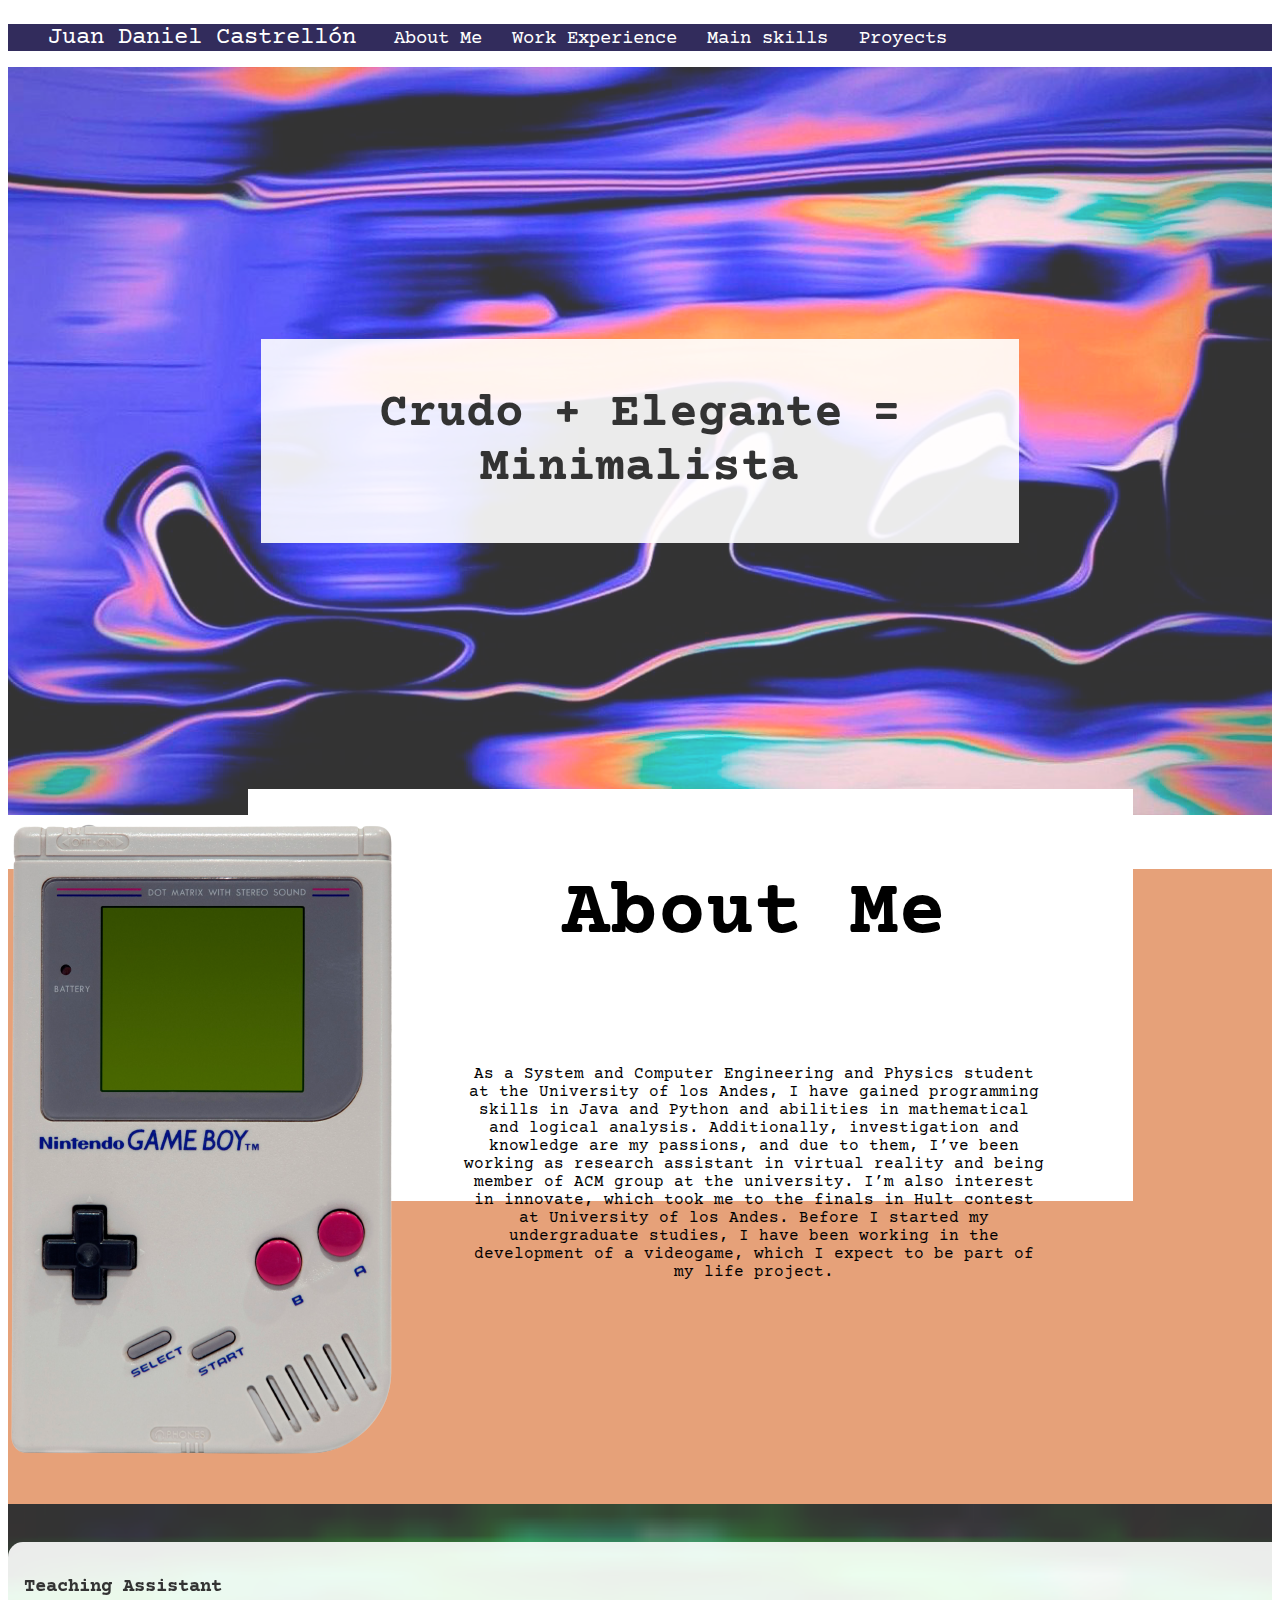
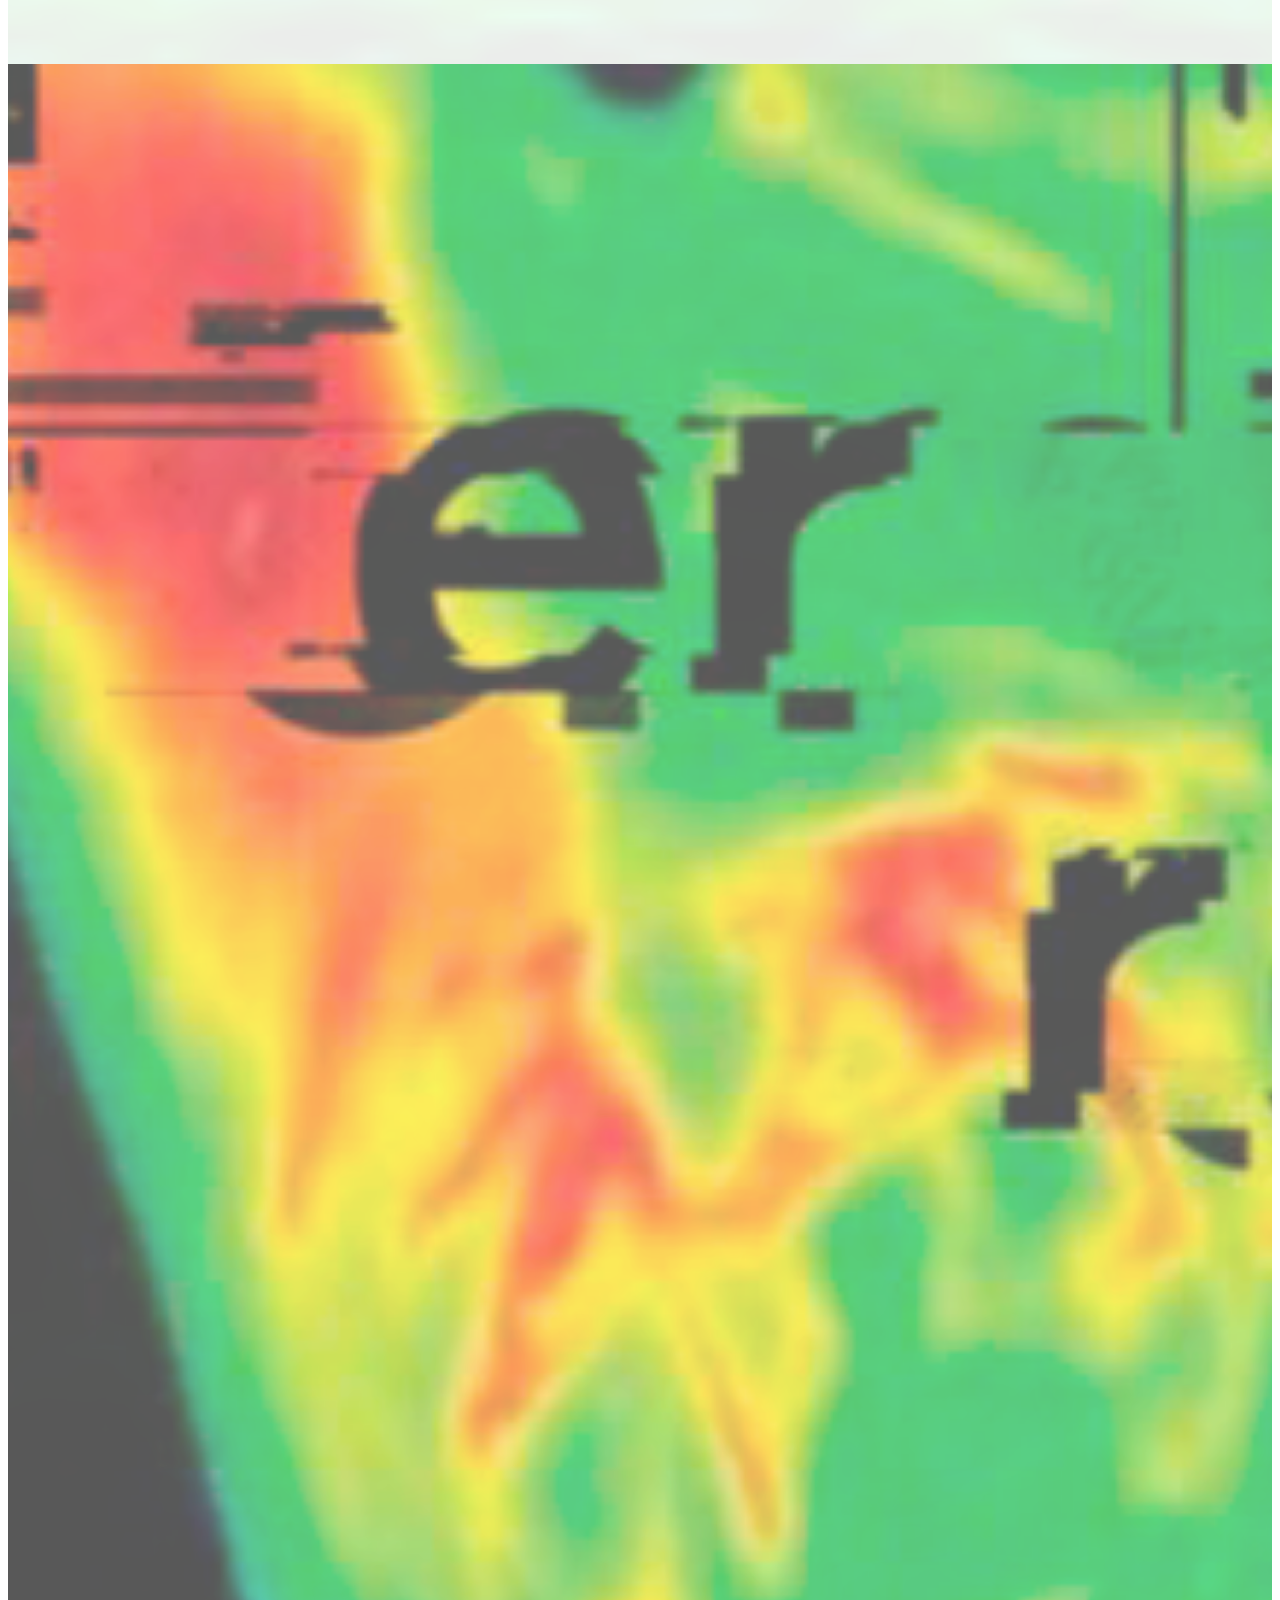
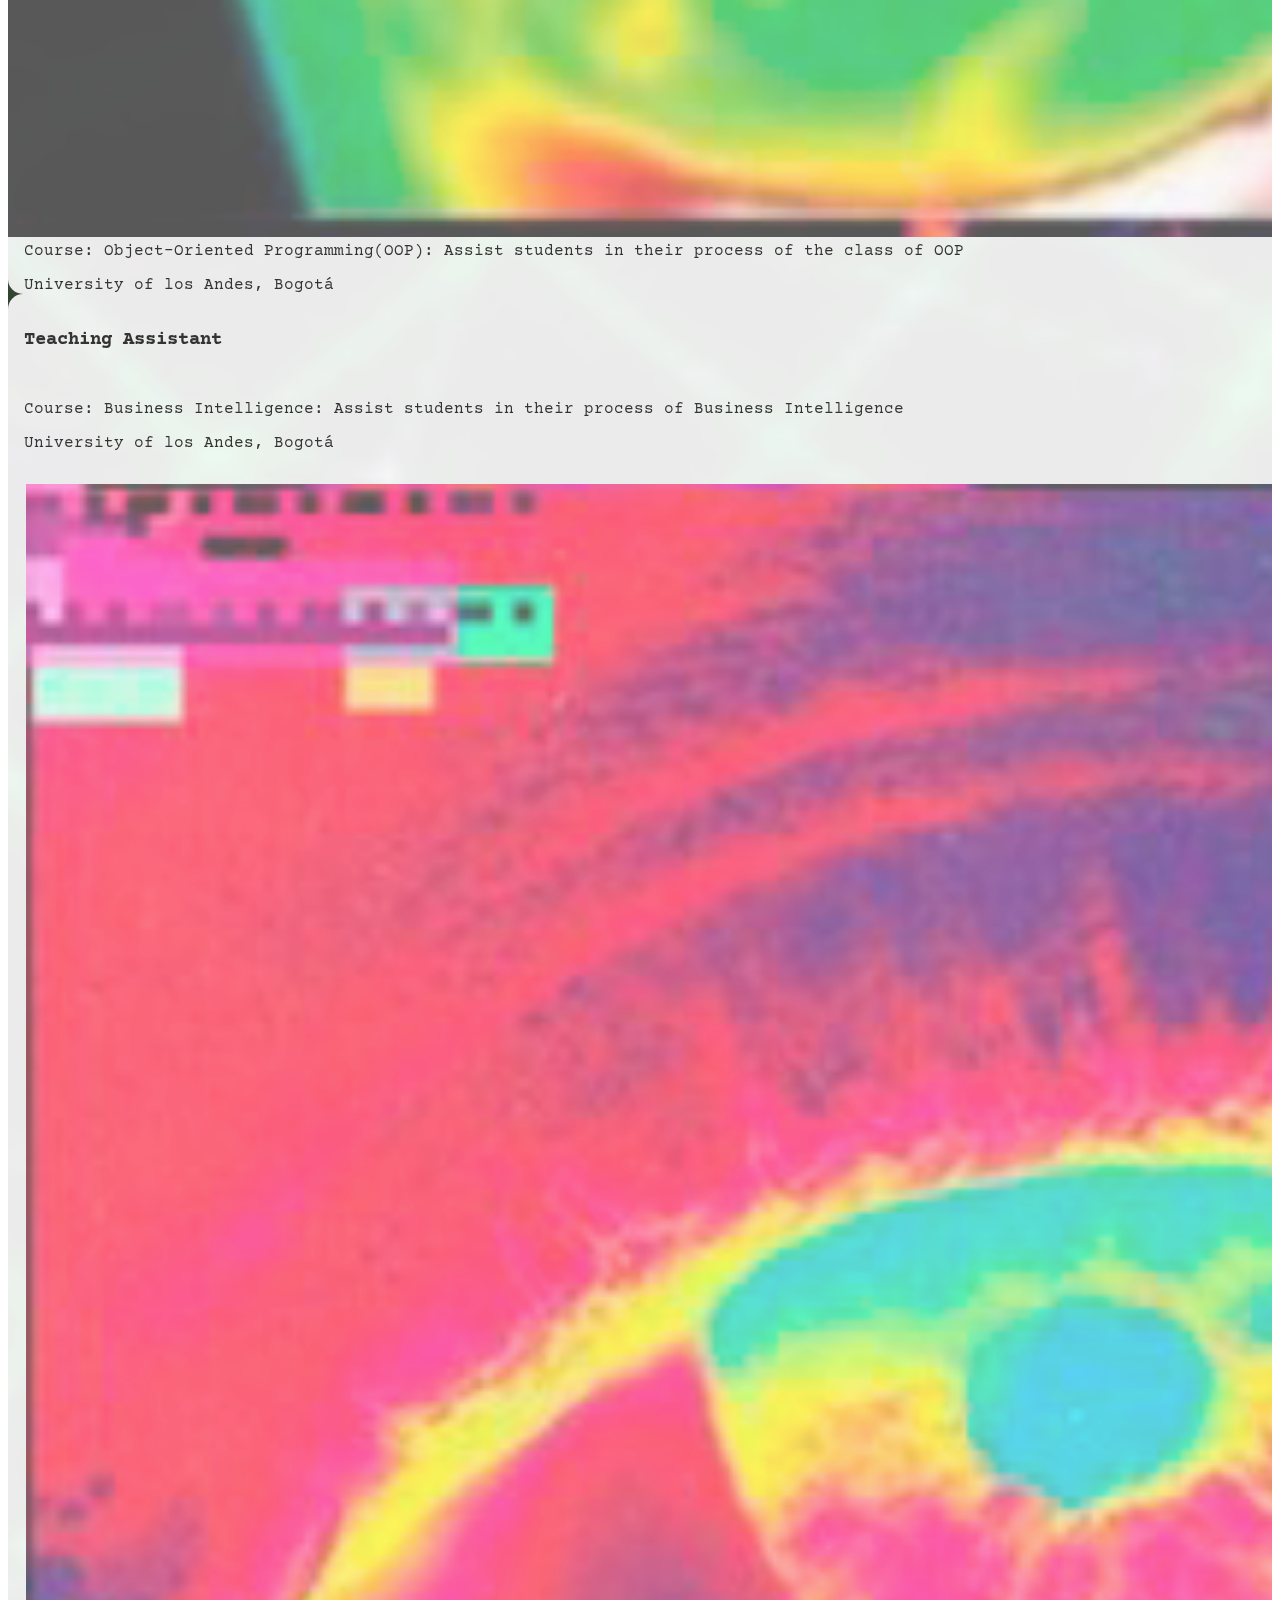
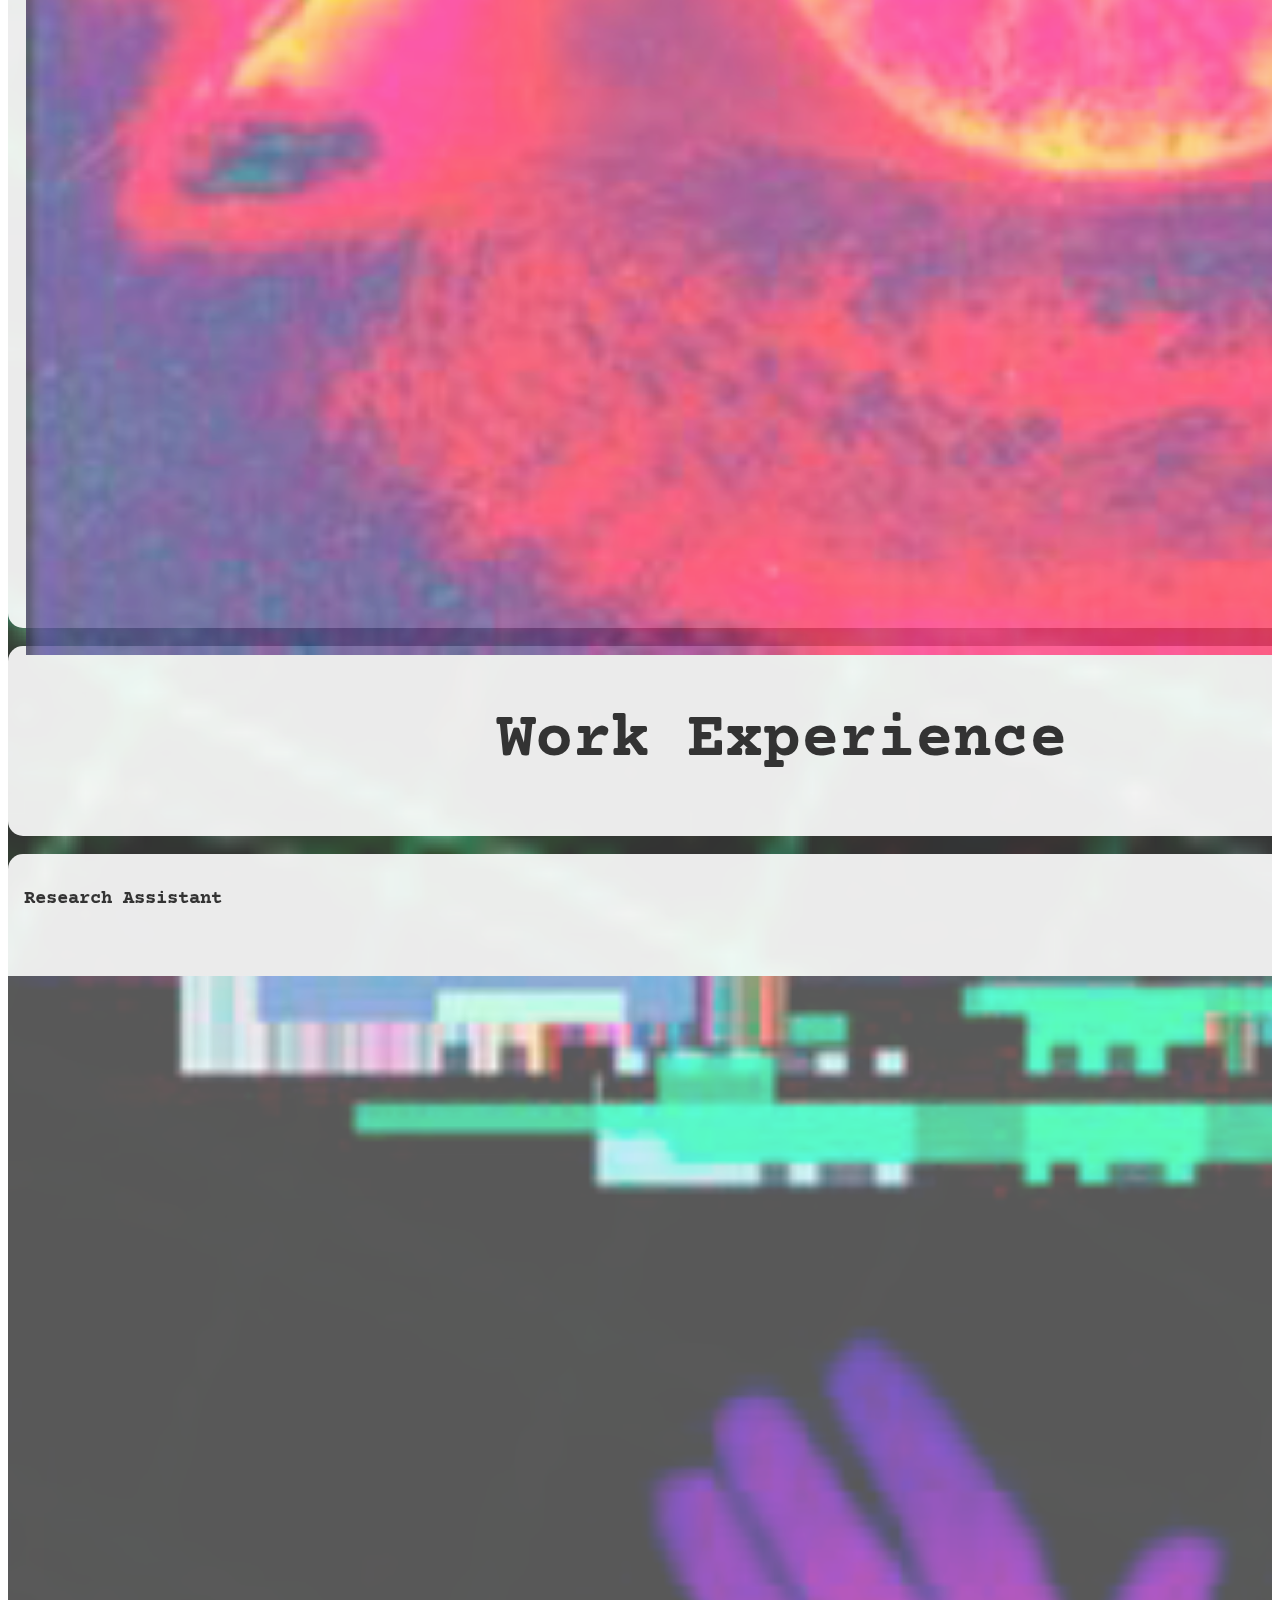
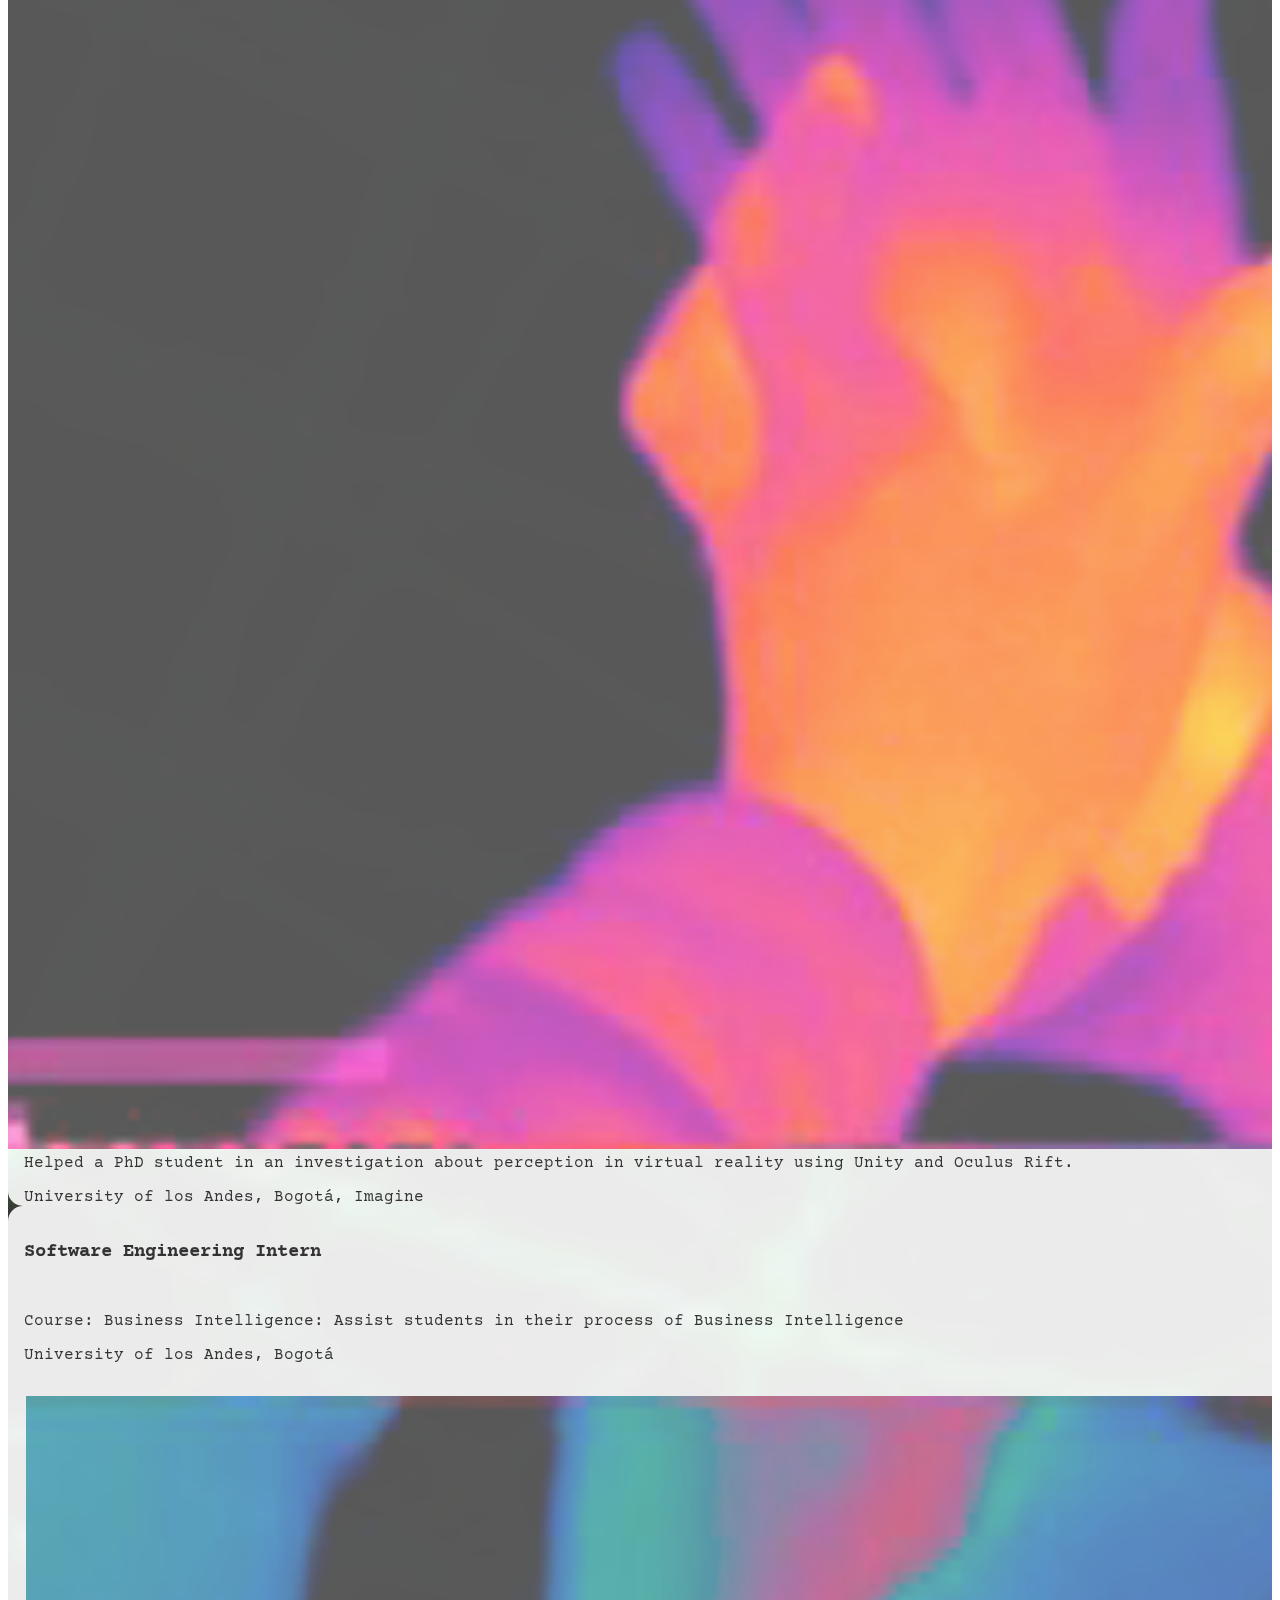
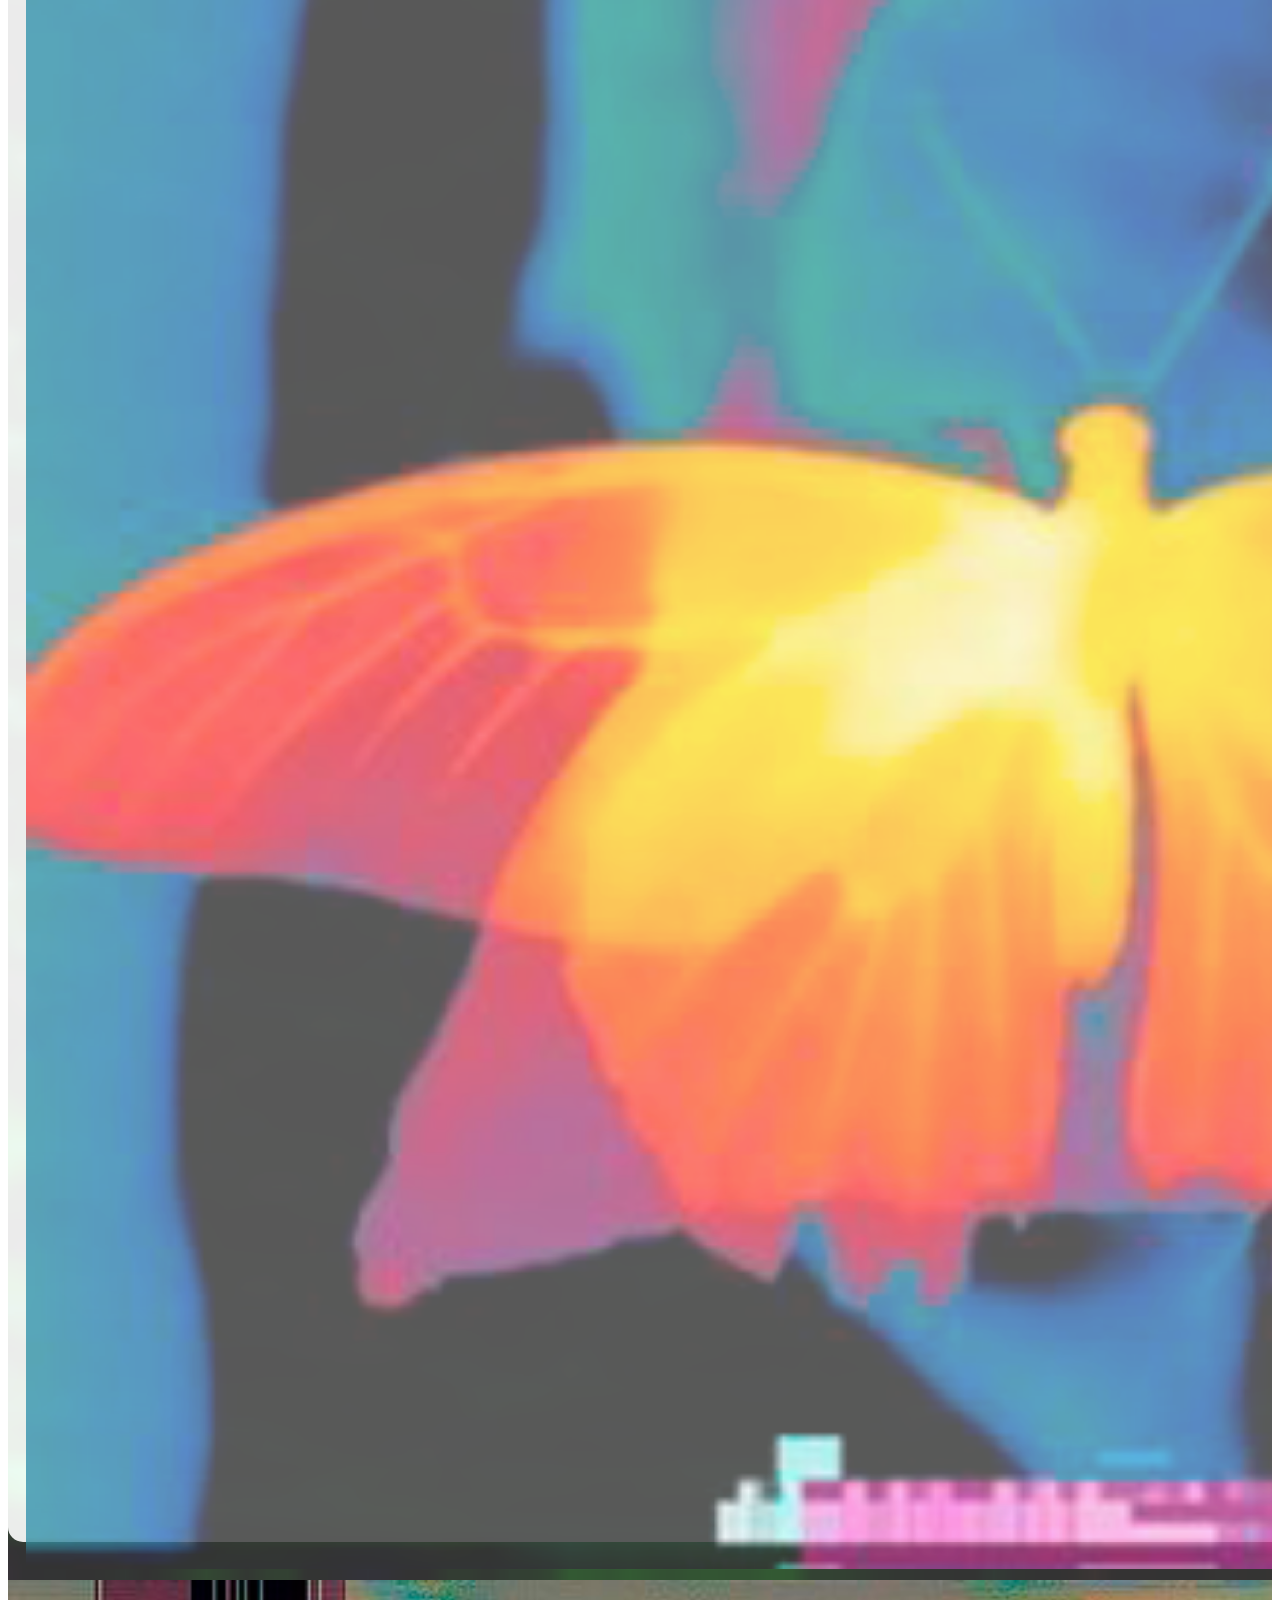
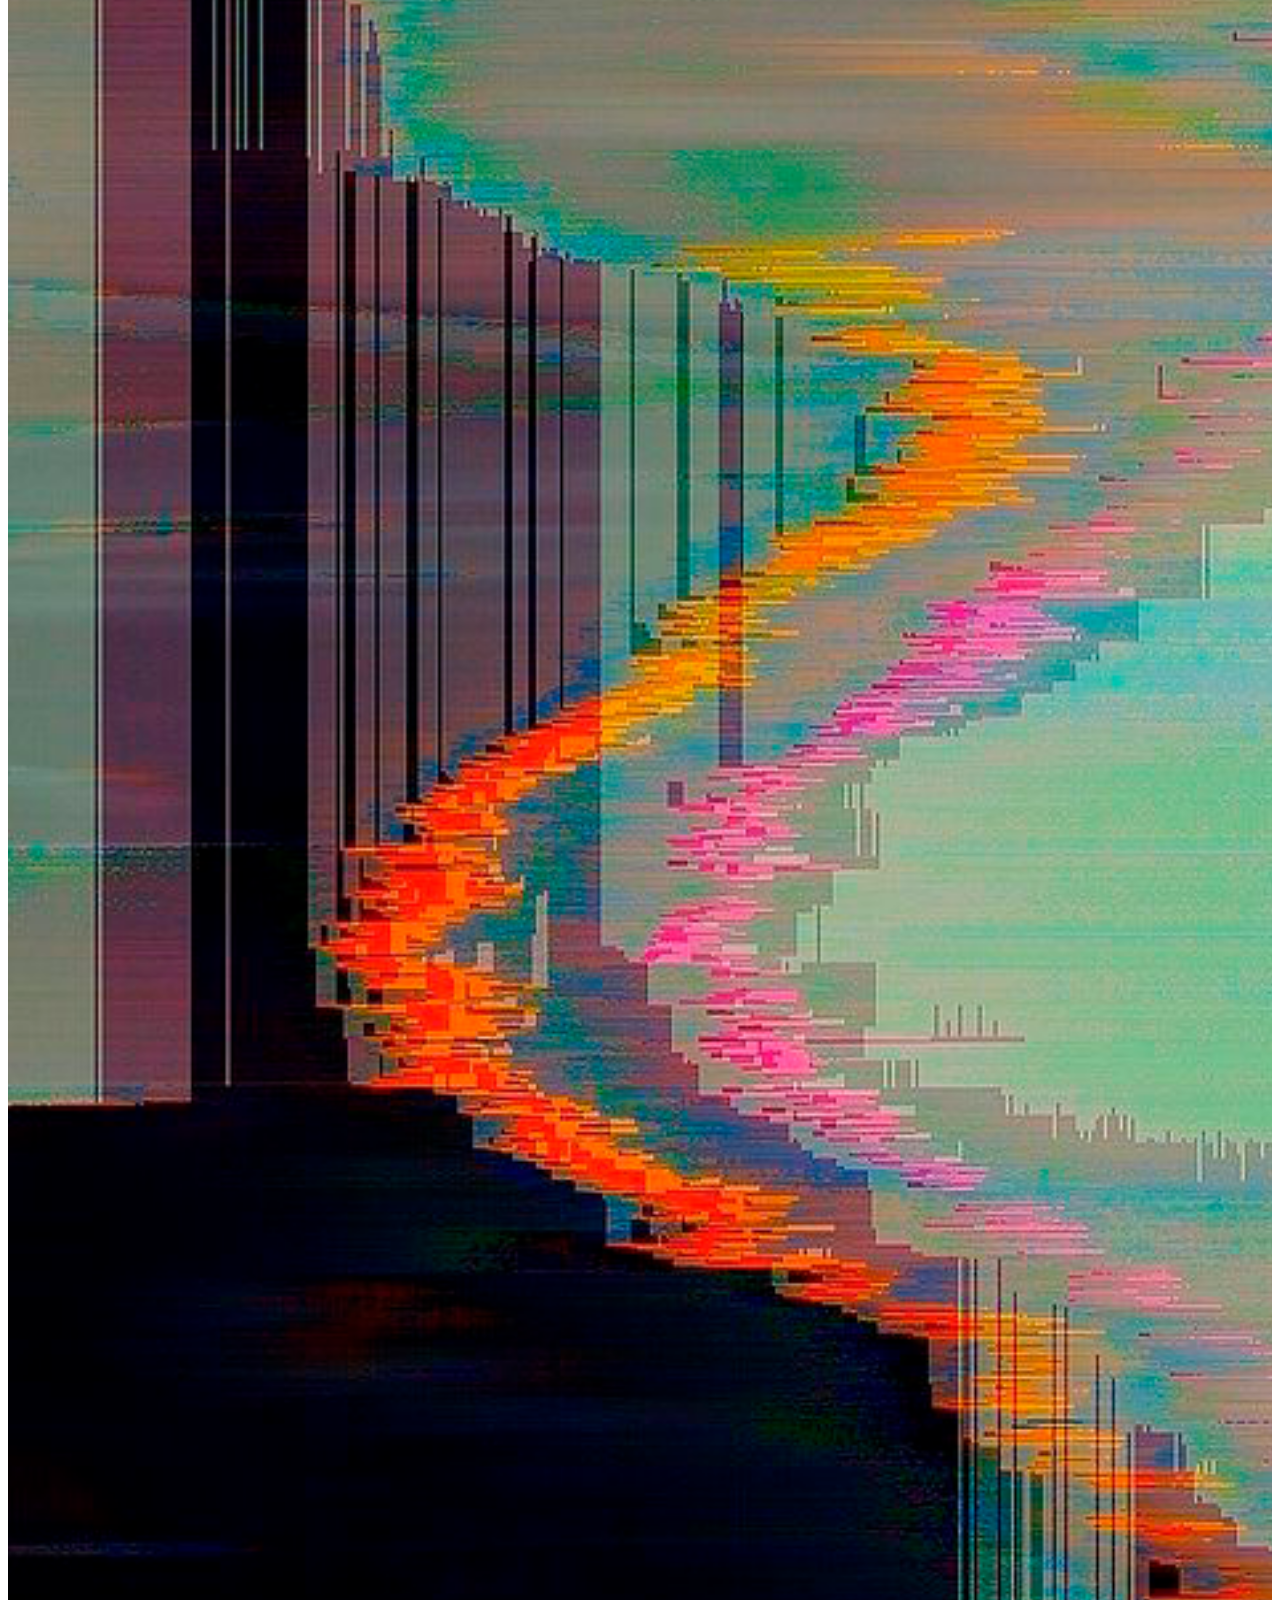
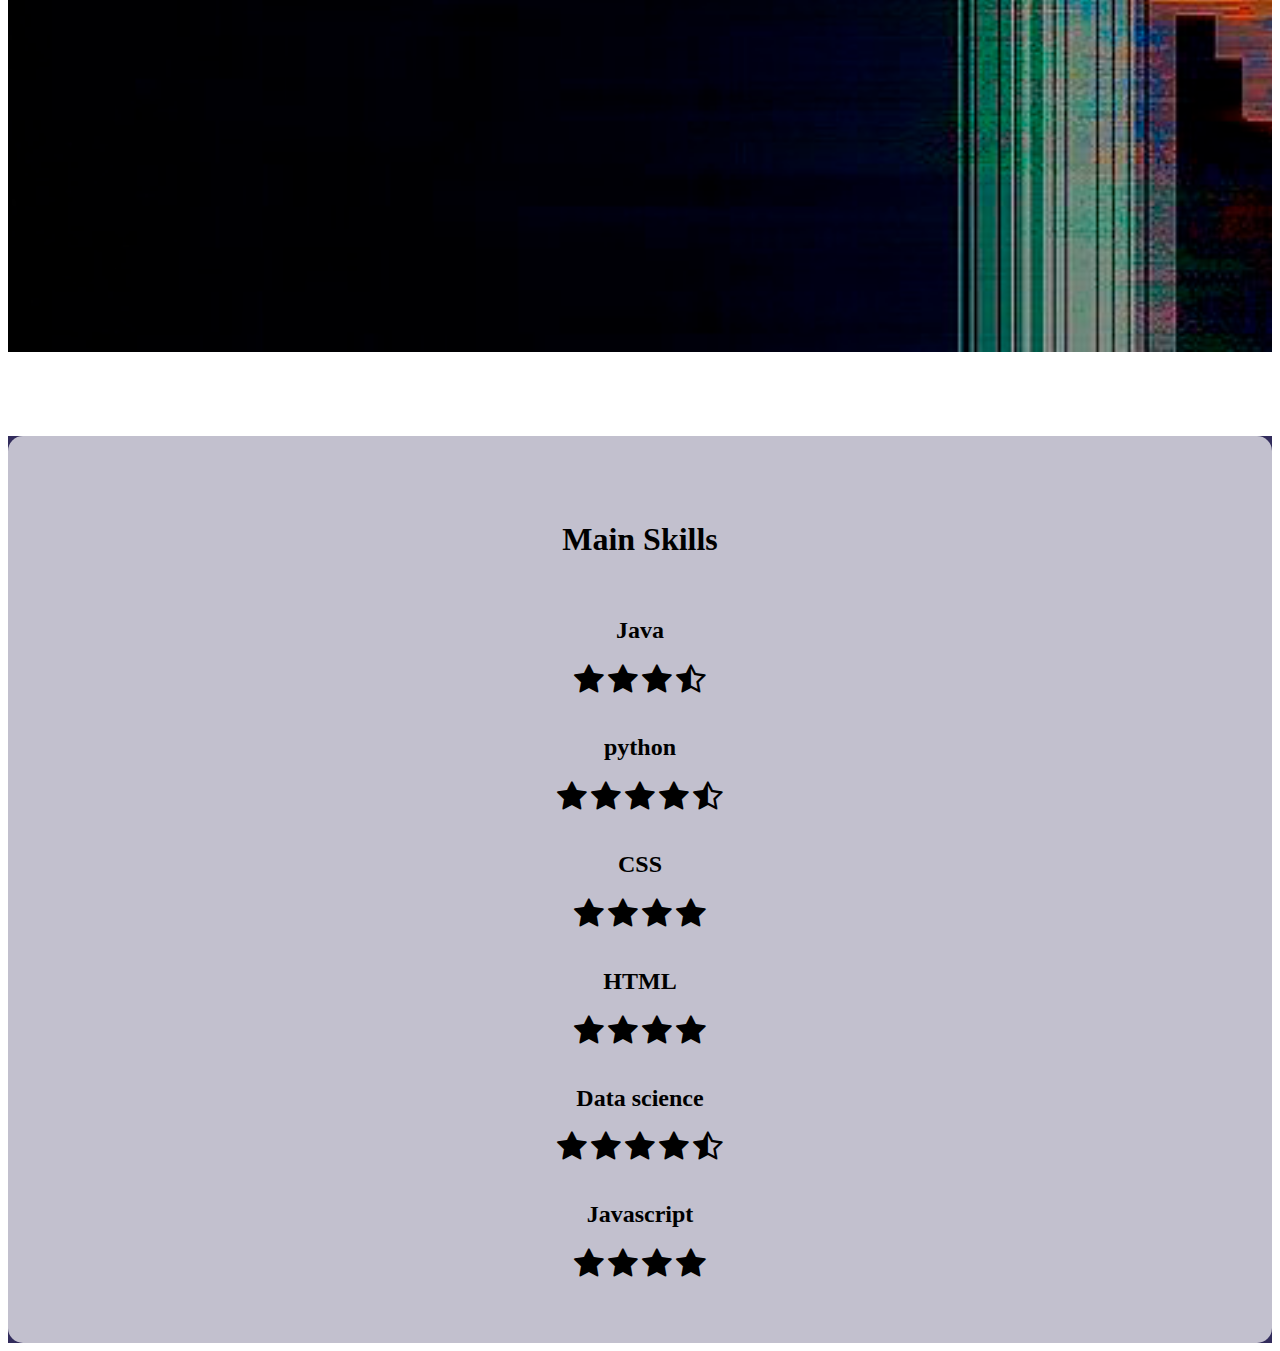
<file: index.html>
<!DOCTYPE html>
<html lang="en">
<head>
    <meta charset="UTF-8">
    <meta name="viewport" content="width=device-width, initial-scale=1.0">
    <title>Juan Daniel</title>

    <link rel="stylesheet" href="https://cdnjs.cloudflare.com/ajax/libs/font-awesome/4.7.0/css/font-awesome.min.css">

    <link rel="stylesheet" href="style.css">

    <link href="https://cdn.jsdelivr.net/npm/bootstrap@5.0.0-beta2/dist/css/bootstrap.min.css" rel="stylesheet" integrity="sha384-BmbxuPwQa2lc/FVzBcNJ7UAyJxM6wuqIj61tLrc4wSX0szH/Ev+nYRRuWlolflfl" crossorigin="anonymous">
    <script src="https://cdn.jsdelivr.net/npm/bootstrap@5.0.0-beta2/dist/js/bootstrap.bundle.min.js" integrity="sha384-b5kHyXgcpbZJO/tY9Ul7kGkf1S0CWuKcCD38l8YkeH8z8QjE0GmW1gYU5S9FOnJ0" crossorigin="anonymous"></script>

    <link rel="stylesheet" href="https://cdnjs.cloudflare.com/ajax/libs/font-awesome/4.7.0/css/font-awesome.min.css">

    <link href="https://cdn.jsdelivr.net/npm/bootstrap@5.0.0-beta1/dist/css/bootstrap.min.css" rel="stylesheet" integrity="sha384-giJF6kkoqNQ00vy+HMDP7azOuL0xtbfIcaT9wjKHr8RbDVddVHyTfAAsrekwKmP1" crossorigin="anonymous">
    <script src="https://code.jquery.com/jquery-3.2.1.slim.min.js" integrity="sha384-KJ3o2DKtIkvYIK3UENzmM7KCkRr/rE9/Qpg6aAZGJwFDMVNA/GpGFF93hXpG5KkN" crossorigin="anonymous"></script>
    <script src="https://cdnjs.cloudflare.com/ajax/libs/popper.js/1.12.9/umd/popper.min.js" integrity="sha384-ApNbgh9B+Y1QKtv3Rn7W3mgPxhU9K/ScQsAP7hUibX39j7fakFPskvXusvfa0b4Q" crossorigin="anonymous"></script>
    <script src="https://maxcdn.bootstrapcdn.com/bootstrap/4.0.0/js/bootstrap.min.js" integrity="sha384-JZR6Spejh4U02d8jOt6vLEHfe/JQGiRRSQQxSfFWpi1MquVdAyjUar5+76PVCmYl" crossorigin="anonymous"></script>
</head>
<body>
    <div class="nav">
        <nav>
            <ul>
                <li id="name">
                    <a href="#">Juan Daniel Castrellón</a>
                </li>
                <li>
                    <a href="#about_me">About Me</a>
                </li>
                <li>
                    <a href="#work_experience">Work Experience</a>
                </li>
                <li>
                    <a href="#main_skills">Main skills</a>
                </li>
                <li>
                    <a>Proyects</a>
                </li>
            </ul>
        </nav>
    </div>
    <section id = "intro">
        <div class="Frase">
            <h1>Crudo + Elegante = Minimalista</h1>
        </div>
    </section>
    <section id="about_me">
        <div class="row info">
            <div class="col-1"></div>
            <div class="col-10 ab">
                <div class = "about_info">
                    <img src="imagenes/Gameboy.png">
                    <div class="about_moi">
                        <h1>About Me</h1>
                        <br>
                        <br>
                        <p>As a System and Computer Engineering and Physics student at the University of los Andes, I have gained programming skills in Java and Python and abilities in mathematical and logical analysis. Additionally, investigation and knowledge are my passions, and due to them, I’ve been working as research assistant in virtual reality and being member of ACM group at the university. I’m also interest in innovate, which took me to the finals in Hult contest at University of los Andes. Before I started my undergraduate studies, I have been working in the development of a videogame, which I expect to be part of my life project.</p>
                    </div>
                </div>
            </div>
        </div>
    </section>
    <section id="work_experience">
        <div class = "row work_exp">
            <div class = "col-1"></div>

            <div class="col-4 work">
                <h3>Teaching Assistant</h3>
                <div class="row">
                    <div class="col-5">
                        <img class="left" src="imagenes/Error.png">
                    </div>
                    <div class="col-7">
                        <p>Course: Object-Oriented Programming(OOP): Assist students in their process of the class of OOP</p>
                        <p>University of los Andes, Bogotá</p>
                    </div>
                </div>
            </div>

            <div class="col-2"></div>

            <div class="col-4 work">
                <h3>Teaching Assistant</h3>
                <div class="row">
                    <div class="col-7">
                        <p>Course: Business Intelligence: Assist students in their process of Business Intelligence</p>
                        <p>University of los Andes, Bogotá</p>
                    </div>
                    <div class="col-5">
                        <img class="right" src="imagenes/Eye.png">
                    </div>
                </div>
            </div>

            <div class = "col-1"></div>
        </div>
        <br>
        <div class = "row work_exp">
            <div class="col-4"></div>
            <div class="col-4 work">
                <h1>Work Experience</h1>
            </div>
            <div class="col-4"></div>
        </div>
        <br>
        <div class = "row work_exp">
            <div class = "col-1"></div>

            <div class="col-4 work">
                <h3>Research Assistant</h3>
                <div class="row">
                    <div class="col-5">
                        <img class="left" src="imagenes/Hands.png">
                    </div>
                    <div class="col-7">
                        <p>Helped a PhD student in an investigation about perception in virtual reality using Unity and Oculus Rift.</p>
                        <p>University of los Andes, Bogotá, Imagine</p>
                    </div>
                </div>
            </div>

            <div class="col-2"></div>

            <div class="col-4 work">
                <h3>Software Engineering Intern</h3>
                <div class="row">
                    <div class="col-7">
                        <p>Course: Business Intelligence: Assist students in their process of Business Intelligence</p>
                        <p>University of los Andes, Bogotá</p>
                    </div>
                    <div class="col-5">
                        <img class="right" src="imagenes/Marposa.png">
                    </div>
                </div>
            </div>

            <div class = "col-1"></div>
        </div>
    </section>
    <section class = "main_skills">
        <div class = "row">
            <div class="col-5">
                <img src="imagenes/Aesthetic1.png">
            </div>
            <div class="col">
                <div class="skills">
                    <h1>Main Skills</h1>
                    <br>
                    <h2>Java</h2>
                    <span class="fa fa-star"></span>
                    <span class="fa fa-star"></span>
                    <span class="fa fa-star"></span>
                    <span class="fa fa-star-half-o"></span>
                    <br>
                    <br>
                    <h2>python</h2>
                    <span class="fa fa-star"></span>
                    <span class="fa fa-star"></span>
                    <span class="fa fa-star"></span>
                    <span class="fa fa-star"></span>
                    <span class="fa fa-star-half-o"></span>
                    <br>
                    <br>
                    <h2>CSS</h2>
                    <span class="fa fa-star"></span>
                    <span class="fa fa-star"></span>
                    <span class="fa fa-star"></span>
                    <span class="fa fa-star"></span>
                    <br>
                    <br>
                    <h2>HTML</h2>
                    <span class="fa fa-star"></span>
                    <span class="fa fa-star"></span>
                    <span class="fa fa-star"></span>
                    <span class="fa fa-star"></span>
                    <br>
                    <br>
                    <h2>Data science</h2>
                    <span class="fa fa-star"></span>
                    <span class="fa fa-star"></span>
                    <span class="fa fa-star"></span>
                    <span class="fa fa-star"></span>
                    <span class="fa fa-star-half-o"></span>
                    <br>
                    <br>
                    <h2>Javascript</h2>
                    <span class="fa fa-star"></span>
                    <span class="fa fa-star"></span>
                    <span class="fa fa-star"></span>
                    <span class="fa fa-star"></span>
                </div>
            </div>
        </div>
    </section>
</body>
</html>
</file>
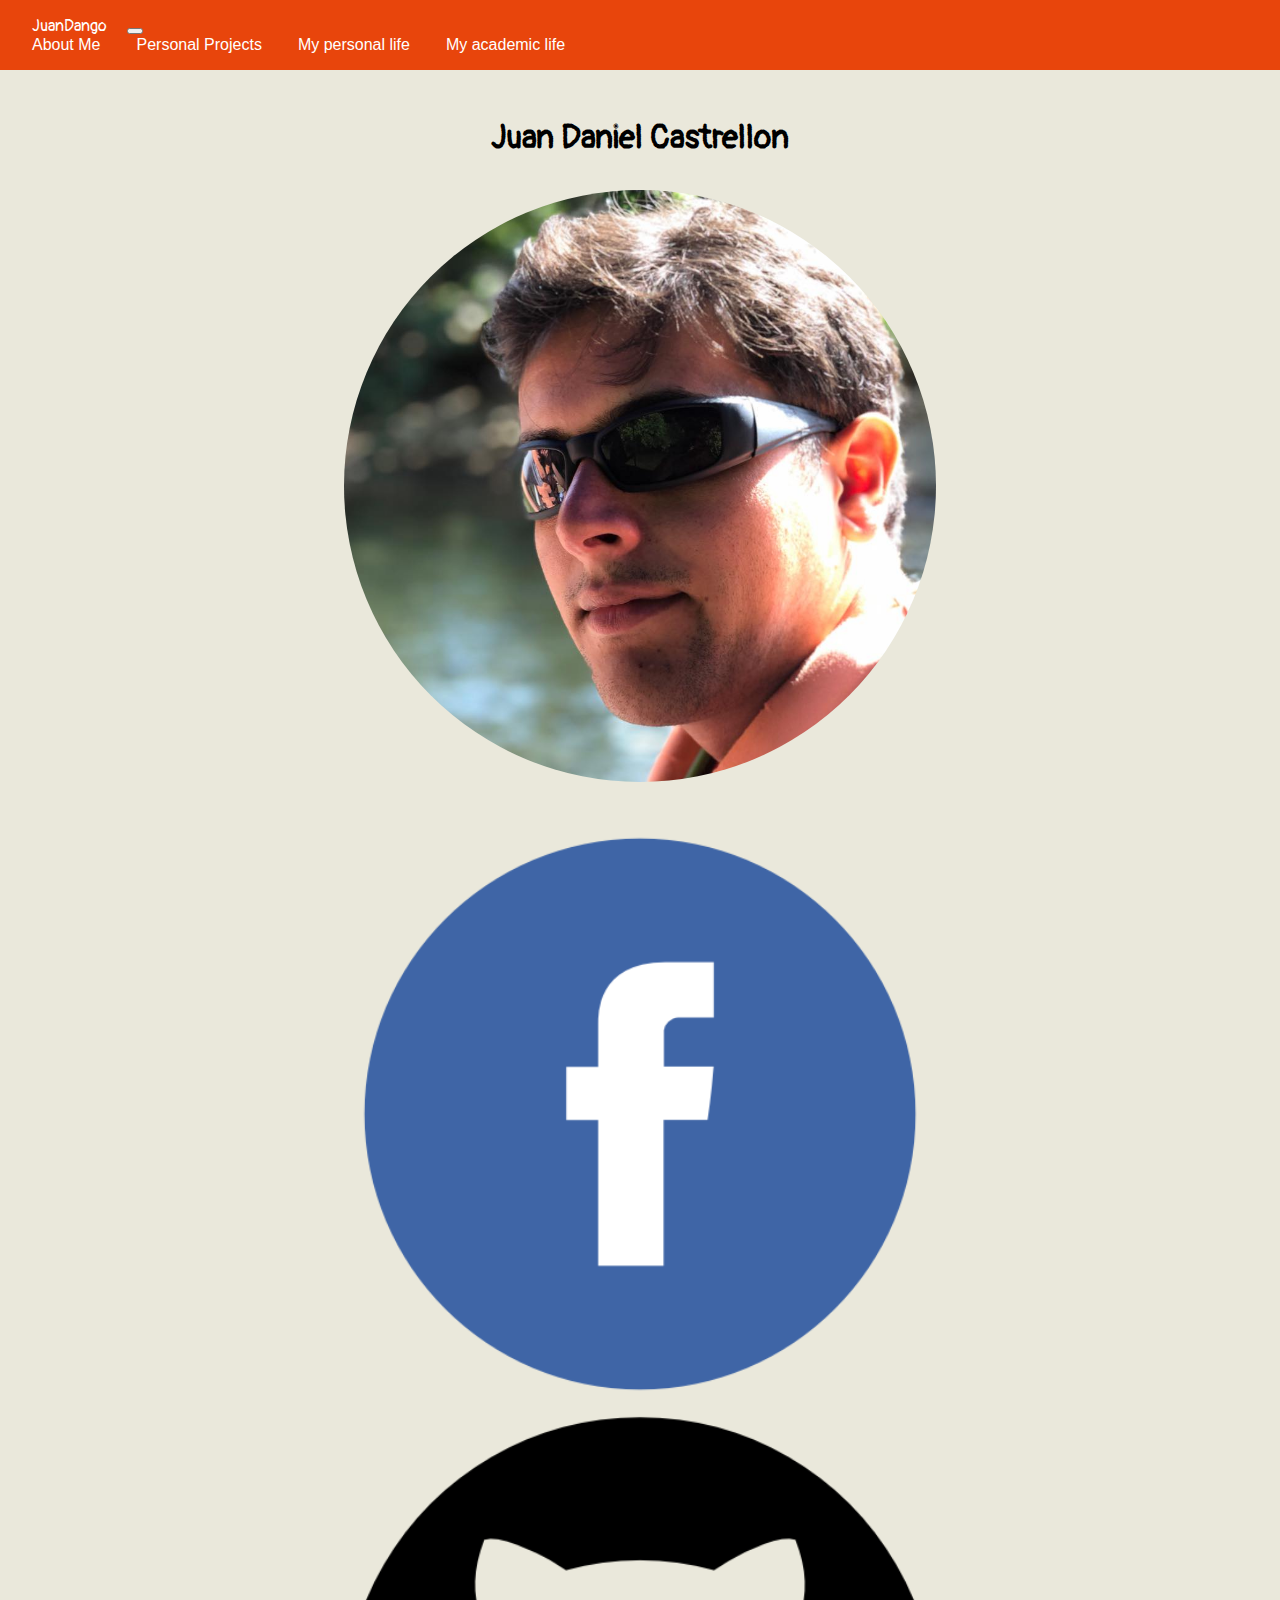
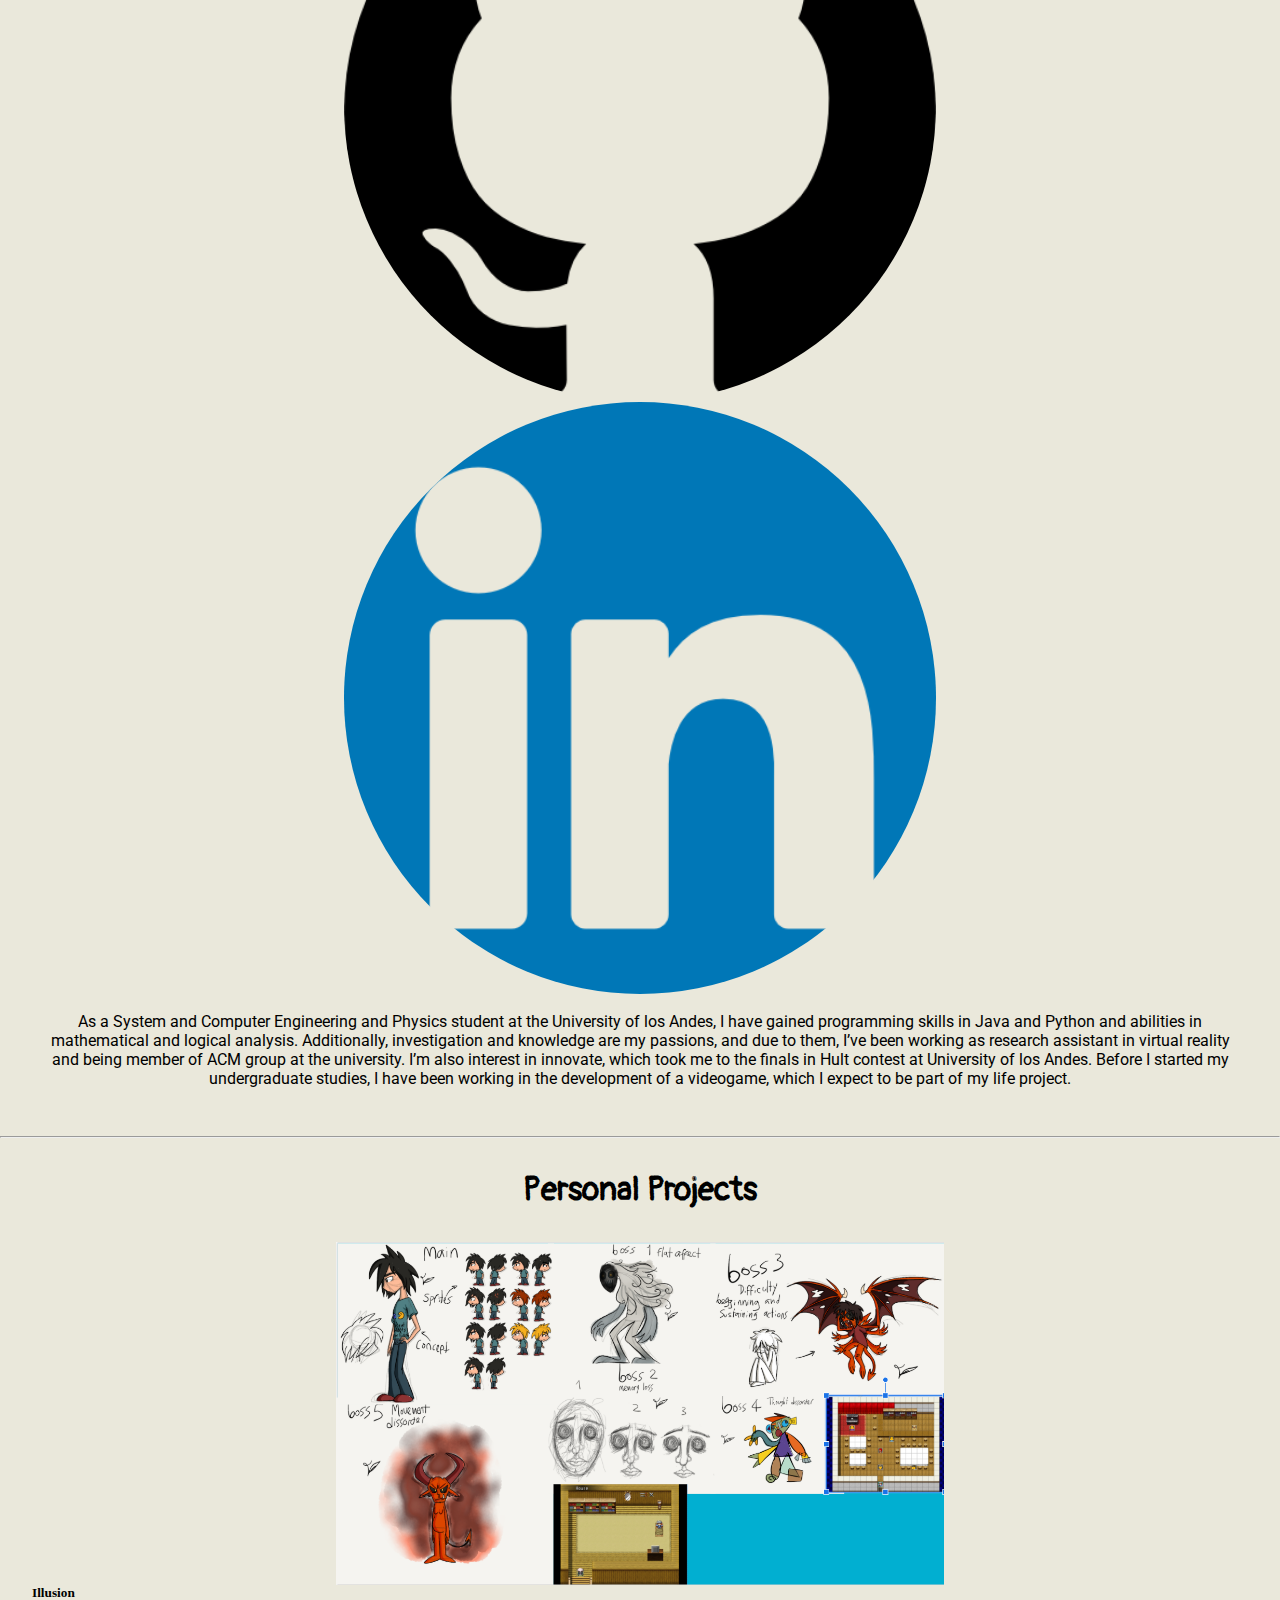
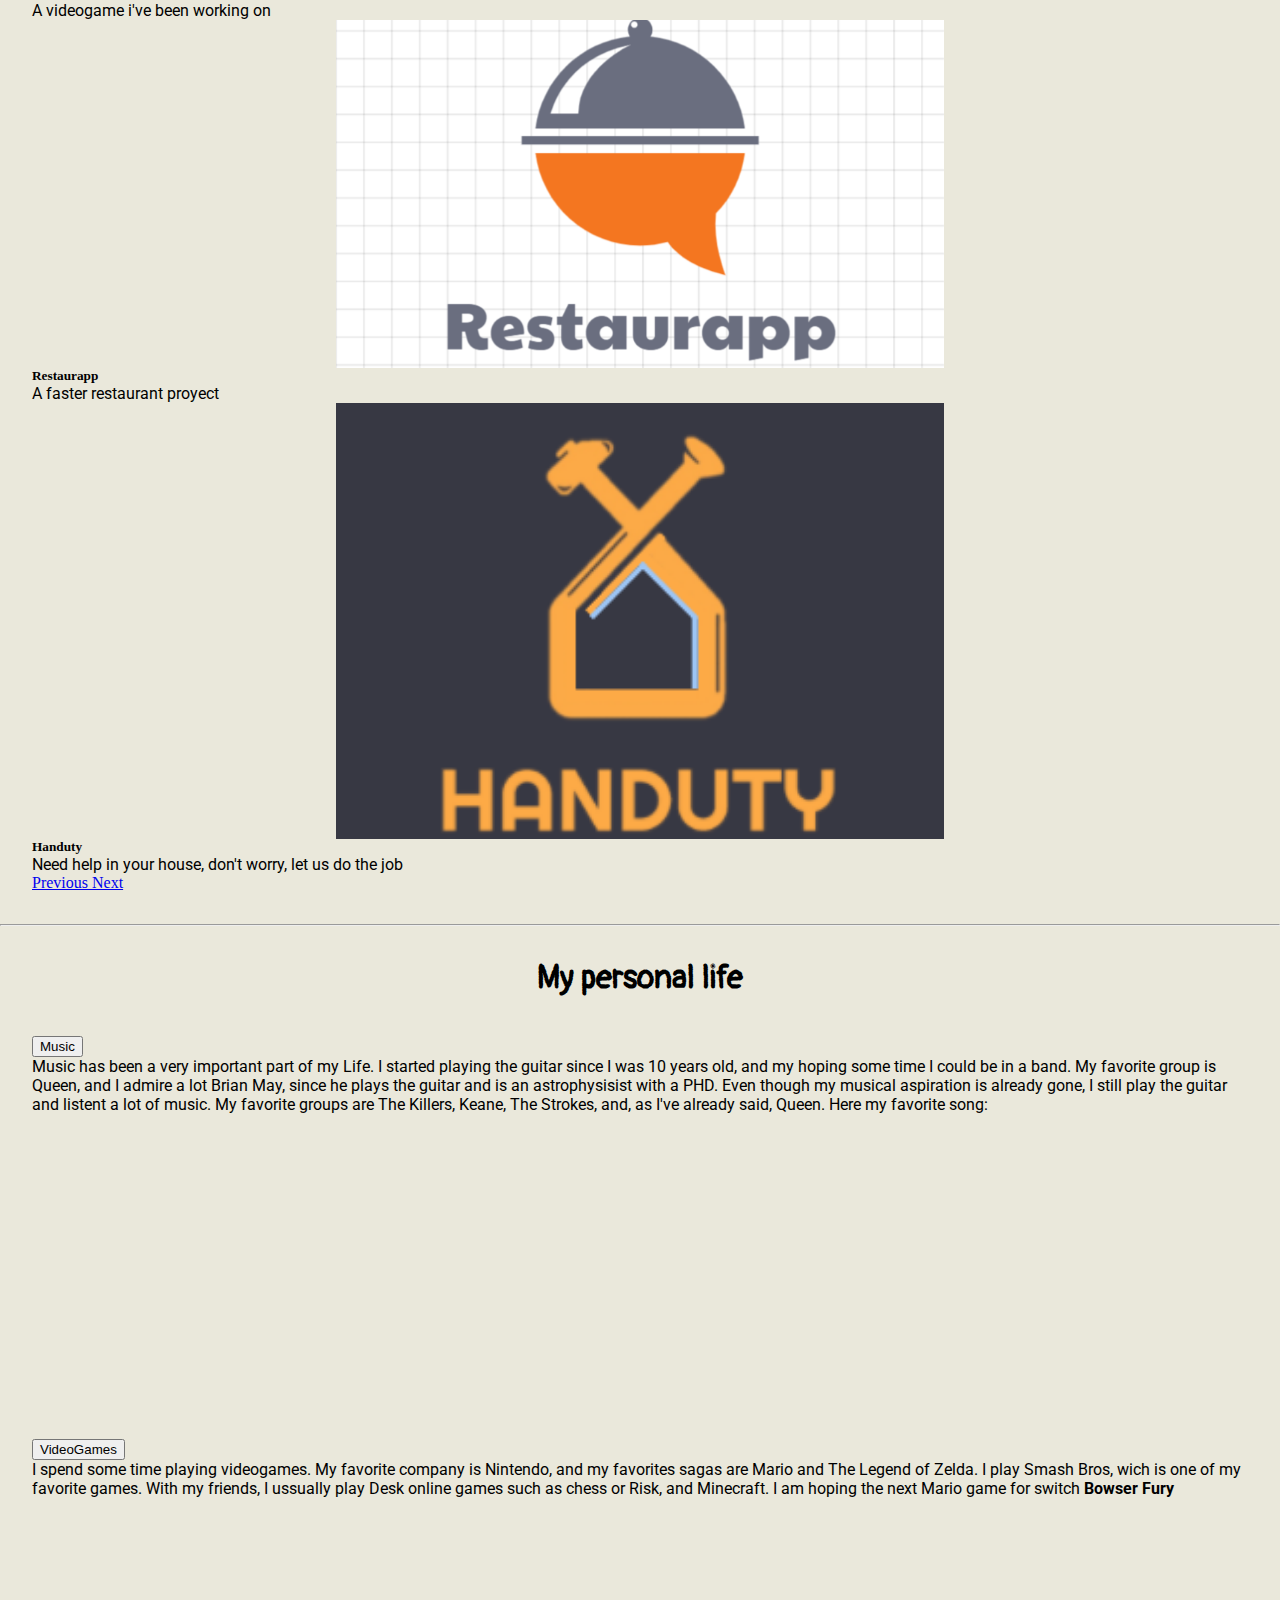
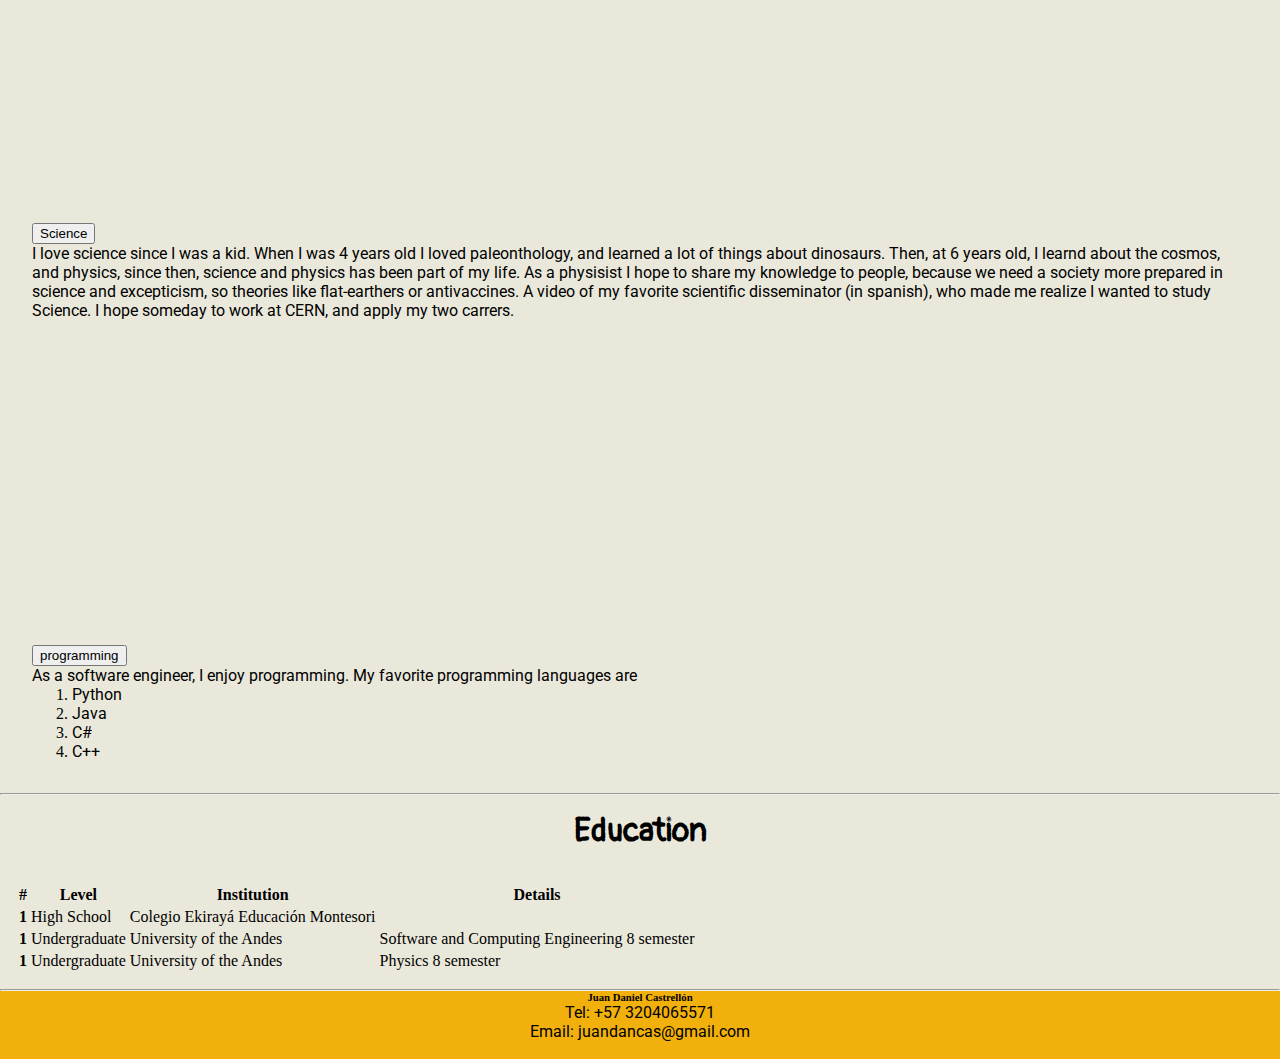
<file: dists/index.html>
<!DOCTYPE html>
<html lang="en">
<head>
    <meta charset="UTF-8">
    <meta name="viewport" content="width=device-width, initial-scale=1.0">
    <title>Personal WebPage</title>
    <link rel="stylesheet" href="style.css">
    <link href="https://cdn.jsdelivr.net/npm/bootstrap@5.0.0-beta1/dist/css/bootstrap.min.css" rel="stylesheet" integrity="sha384-giJF6kkoqNQ00vy+HMDP7azOuL0xtbfIcaT9wjKHr8RbDVddVHyTfAAsrekwKmP1" crossorigin="anonymous">
    <script src="https://code.jquery.com/jquery-3.2.1.slim.min.js" integrity="sha384-KJ3o2DKtIkvYIK3UENzmM7KCkRr/rE9/Qpg6aAZGJwFDMVNA/GpGFF93hXpG5KkN" crossorigin="anonymous"></script>
    <script src="https://cdnjs.cloudflare.com/ajax/libs/popper.js/1.12.9/umd/popper.min.js" integrity="sha384-ApNbgh9B+Y1QKtv3Rn7W3mgPxhU9K/ScQsAP7hUibX39j7fakFPskvXusvfa0b4Q" crossorigin="anonymous"></script>
    <script src="https://maxcdn.bootstrapcdn.com/bootstrap/4.0.0/js/bootstrap.min.js" integrity="sha384-JZR6Spejh4U02d8jOt6vLEHfe/JQGiRRSQQxSfFWpi1MquVdAyjUar5+76PVCmYl" crossorigin="anonymous"></script>
    <link rel="preconnect" href="https://fonts.gstatic.com">
    <link href="https://fonts.googleapis.com/css2?family=Pangolin&family=Roboto&display=swap" rel="stylesheet">
</head>
<body>
    <div class = "container">
        <div class = "row">
            <div class = "col-12">
                <nav class="navbar navbar-expand-lg navbar-light bg-faded">
                    <a class="navbar-brand title" href="#">JuanDango</a>
                    <button class="navbar-toggler" type="button" data-toggle="collapse" data-target="#navbarNavAltMarkup" aria-controls="navbarNavAltMarkup" aria-expanded="false" aria-label="Toggle navigation">
                        <span class="navbar-toggler-icon"></span>
                    </button>
                    <div class="collapse navbar-collapse" id="navbarNavAltMarkup">
                      <div class="navbar-nav">
                        <a class="nav-link" href="#AboutMe">About Me</a>
                        <a class="nav-link" href="#PersonalProjects">Personal Projects</a>
                        <a class="nav-link" href="#Hobbies">My personal life</a>
                        <a class="nav-link" href="#Education">My academic life</a>
                      </div>
                    </div>
                  </nav>
            </div>
        </div>
    </div>
    <div class = "container">
        <main>
            <section id = "AboutMe">
            <div class = "row">
                <div class = "col"><h1 class = "center">Juan Daniel Castrellon</h1></div>
            </div>
            <div class = "row">
                <div class = "col-12">
                    <img id = "profile" src="imagenes/Fotito.jpg" width="500rem">
                </div>
            </div>
            <br>
            <br>
            <div class = "row">
                <div class = "col-1"></div>
                <div class = "col">
                    <a href="https://web.facebook.com/juandaniel.castrellon"><img class = "social" src="imagenes/facebook.png" width="500rem"></a>
                </div>
                <div class = "col">
                    <a href="https://github.com/juanDango"><img class = "social" src="imagenes/github.png" width="500rem"></a>
                </div>
                <div class = "col">
                    <a href="https://www.linkedin.com/in/juan-daniel-castrellon-04352a192/"><img class = "social" src="imagenes/linkedin.png" width="500rem"></a>
                </div>
                <div class = "col-1"></div>
            </div>
            <br>
            <div class = "row">
                <div class = "col-12">
                        <p>As a System and Computer Engineering and Physics student at the University 
                            of los Andes, I have gained programming skills in Java and Python and abilities 
                            in mathematical and logical analysis. Additionally, investigation and knowledge 
                            are my passions, and due to them, I’ve been working as research assistant in virtual 
                            reality and being member of ACM group at the university. I’m also interest in innovate, 
                            which took me to the finals in Hult contest at University of los Andes. Before I started 
                            my undergraduate studies, I have been working in the development of a videogame, which
                            I expect to be part of my life project.</p>
                </div>
            </div>
            </section>
            <hr>
            <section id = "PersonalProjects">
                <div class = "row">
                    <div class ="col-12">
                        <h1>Personal Projects</h1>
                    </div>
                    <div class ="col-12 carrousel">
                        <div id="carouselExampleControls" class="carousel slide" data-ride="carousel">
                            <div class="carousel-inner">
                              <div class="carousel-item active">
                                <div class="card mb-3">
                                    <img class="card-img-top" src="imagenes/Illusion.PNG" alt="Card image cap">
                                    <div class="card-body">
                                      <h5 class="card-title">Illusion</h5>
                                      <p class="card-text">A videogame i've been working on</p>
                                    </div>
                                </div>
                              </div>
                              <div class="carousel-item">
                                <div class="card mb-3">
                                    <img class="card-img-top" src="imagenes/Restaurapp.PNG" alt="Card image cap">
                                    <div class="card-body">
                                      <h5 class="card-title">Restaurapp</h5>
                                      <p class="card-text">A faster restaurant proyect</p>
                                    </div>
                                </div>
                              </div>
                              <div class="carousel-item">
                                <div class="card mb-3">
                                    <img class="card-img-top" src="imagenes/Handuty.PNG" alt="Card image cap">
                                    <div class="card-body">
                                      <h5 class="card-title">Handuty</h5>
                                      <p class="card-text">Need help in your house, don't worry, let us do the job</p>
                                    </div>
                                </div>
                              </div>
                            </div>
                            <a class="carousel-control-prev" href="#carouselExampleControls" role="button" data-slide="prev">
                              <span class="carousel-control-prev-icon" aria-hidden="true"></span>
                              <span class="sr-only">Previous</span>
                            </a>
                            <a class="carousel-control-next" href="#carouselExampleControls" role="button" data-slide="next">
                              <span class="carousel-control-next-icon" aria-hidden="true"></span>
                              <span class="sr-only">Next</span>
                            </a>
                          </div>
                    </div>
                </div>
            </section>
            <hr>
            <div class="VidaPersonal">
            <section id = "Hobbies">
                <h1>My personal life</h1>
                    <div class="accordion" id="accordionExample">
                        <div class="card">
                            <div class="card-header" id="headingOne">
                                <h2 class="mb-0">
                                    <button type="button" class="btn btn-link" data-toggle="collapse" data-target="#collapseOne">Music</button>									
                                </h2>
                            </div>
                            <div id="collapseOne" class="collapse" aria-labelledby="headingOne" data-parent="#accordionExample">
                                <div class="card-body">
                                    <p>Music has been a very important part of my Life. I started playing the guitar since I was 10 years old, and my
                                        hoping some time I could be in a band. My favorite group is Queen, and I admire a lot Brian May, since he plays the
                                        guitar and is an astrophysisist with a PHD. Even though my musical aspiration is already gone, I still play the guitar
                                        and listent a lot of music. My favorite groups are The Killers, Keane, The Strokes, and, as I've already said, Queen.
                                        Here my favorite song:
                                    </p>
                                    <iframe width="80%" height="315"  src="https://www.youtube.com/embed/RIZdjT1472Y" frameborder="0" allow="accelerometer; autoplay; clipboard-write; encrypted-media; gyroscope; picture-in-picture" allowfullscreen></iframe>
                                </div>
                            </div>
                        </div>
                        <div class="card">
                            <div class="card-header" id="headingTwo">
                                <h2 class="mb-0">
                                    <button type="button" class="btn btn-link collapsed" data-toggle="collapse" data-target="#collapseTwo">VideoGames</button>
                                </h2>
                            </div>
                            <div id="collapseTwo" class="collapse show" aria-labelledby="headingTwo" data-parent="#accordionExample">
                                <div class="card-body">
                                    <p>I spend some time playing videogames. My favorite company is Nintendo, and my favorites sagas are Mario and The Legend of Zelda.
                                        I play Smash Bros, wich is one of my favorite games. With my friends, I ussually play Desk online games such as chess or Risk, and 
                                        Minecraft. I am hoping the next Mario game for switch <strong>Bowser Fury</strong>
                                    </p>
                                    <iframe width="80%" height="315" src="https://www.youtube.com/embed/iNXbhnSKwOc" frameborder="0" allow="accelerometer; autoplay; clipboard-write; encrypted-media; gyroscope; picture-in-picture" allowfullscreen></iframe>
                                </div>
                            </div>
                        </div>
                        <div class="card">
                            <div class="card-header" id="headingFour">
                                <h2 class="mb-0">
                                    <button type="button" class="btn btn-link collapsed" data-toggle="collapse" data-target="#collapseFour">Science</button>                     
                                </h2>
                            </div>
                            <div id="collapseFour" class="collapse" aria-labelledby="headingFour" data-parent="#accordionExample">
                                <div class="card-body">
                                    <p>
                                        I love science since I was a kid. When I was 4 years old I loved paleonthology, and learned a lot of things about dinosaurs.
                                        Then, at 6 years old, I learnd about the cosmos, and physics, since then, science and physics has been part of my life. As
                                        a physisist I hope to share my knowledge to people, because we need a society more prepared in science and excepticism, so theories
                                        like flat-earthers or antivaccines. A video of my favorite scientific disseminator (in spanish), who made me realize I wanted to study
                                        Science. I hope someday to work at CERN, and apply my two carrers.
                                    </p>
                                    <iframe width="80%" height="315" src="https://www.youtube.com/embed/Y-XbsWEjyp0" frameborder="0" allow="accelerometer; autoplay; clipboard-write; encrypted-media; gyroscope; picture-in-picture" allowfullscreen></iframe>
                                </div>
                            </div>
                        </div>
                        <div class="card">
                            <div class="card-header" id="headingFive">
                                <h2 class="mb-0">
                                    <button type="button" class="btn btn-link collapsed" data-toggle="collapse" data-target="#collapseFive">programming</button>                     
                                </h2>
                            </div>
                            <div id="collapseFive" class="collapse" aria-labelledby="headingFive" data-parent="#accordionExample">
                                <div class="card-body">
                                    <p>As a software engineer, I enjoy programming. My favorite programming languages are</p>
                                    <ol>
                                        <li>
                                            <p>Python</p>
                                        </li>
                                        <li><p>Java</p></li>
                                        <li><p>C#</p></li>
                                        <li><p>C++</p></li>
                                    </ol>
                                </div>
                            </div>
                        </div>
                    </div>
                </div>
            </section>
            <hr>
            <section id = "Education">
                <div class = "row Estudios">
                    <h1>Education</h1>
                    <table class="table table-bordered">
                        <thead>
                            <tr>
                                <th scope="col">#</th><th scope="col">Level</th><th scope="col">Institution</th><th scope="col">Details</th>
                            </tr>
                        </thead>
                        <tbody>
                            <tr>
                                <th scope="row">1</th><td>High School</td><td>Colegio Ekirayá Educación Montesori</td><td></td>
                            </tr>
                            <tr>
                                <th scope="row">1</th><td>Undergraduate</td><td>University of the Andes</td><td>Software and Computing Engineering 8 semester</td>
                            </tr>
                            <tr>
                                <th scope="row">1</th><td>Undergraduate</td><td>University of the Andes</td><td>Physics 8 semester</td>
                            </tr>
                        </tbody>
                    </table>
                </div>
            </section>
        </main>
    </div>
    <hr>
    <footer>
        <h6>Juan Daniel Castrellón</h6>
        <p>Tel: +57 3204065571</p>
        <p>Email: juandancas@gmail.com</p>
        <br>
    </footer>
</body>
</html>
</file>
<file: style.css>
@import url('https://fonts.googleapis.com/css2?family=Archivo:wght@100&family=Courier+Prime&display=swap');

html, body {
    max-width: 100%;
    overflow-x: hidden;
}

.nav{
    background: #322C5C;
}

nav{
    color: #FFFFFF;
    font-family: 'Courier Prime', monospace;
}

nav li{
    font-size: 120%;
    display: inline;
    padding-right: 1em;
}

li a{
    text-decoration: none;
    color: #FFFFFF;
}

nav li:hover{
    font-size: 150%;
    text-decoration: underline;
}

li a:hover{
    color: #FFFFFF;
}

#name{
    width: 1em;
    font-size: 150%;
}

#name:hover{
    font-size: 150%;
}

#intro{
    background: url('imagenes/tragic\ darkness.png') no-repeat; 
    background-position: center;
    background-repeat: no-repeat;
    background-size: cover;
    justify-content: center;
    padding-top: 15em;
    padding-bottom: 15em;
    height: 100%;
    filter:opacity(80%)
}

.Frase{
    background: rgba(255, 255, 255, 0.9);
    width: 60%;
    height: 100%;
    margin: auto;
    text-align: center;
    font-family: 'Courier Prime', monospace;
}

.Frase h1{
    font-size: 300%;
    padding: 1em 1em;
}


#about_me{
    background: #E6A179;
    padding-bottom: 5%;
}

.info .about_info{
    position: relative;
    background: white;
    width: 70%;
    height: 110%;
    top: -5em;
    right: -15em;
    margin-bottom: 10em;
}

.about_info img{
    position: relative;
    top: 2em;
    right: 15em;
    float: left;
}

.about_moi{
    position: relative;
    right: 11em;
    top: 5em;
    width: 110%;
    height: fit-content;
    text-align: center;
    font-family: 'Courier Prime', monospace;
}

.about_moi h1{
    font-size: 5em;
}

#work_experience{
    filter:opacity(80%);
    background: url('imagenes/ImageSphere.png') no-repeat;
    background-position: center center;
    background-repeat: no-repeat;
    background-size: cover;
    padding-top: 3%;
    padding-bottom: 3%;
}

.work{
    border-radius: 15px;
    background: rgba(255, 255, 255, 0.9);
    font-family: 'Courier Prime', monospace;
    padding: 1em;
    width: 120%;
    height: 100%;
} 

.work .left{
    opacity: 80%;
    position: relative;
    top: 3em;
    right: 3em;
    width: 130%;
}

.work .right{
    opacity: 80%;
    position: relative;
    top: 3em;
    left: 0.1em;
    width: 130%;
}

.work p{
    position: relative;
    top: 2em;
    text-align: left;
}

.work h1{
    text-align: center;
    font-size: 4em;
}

.main_skills .col{
    background-color: #322C5C;
}

.skills{
    margin: auto;
    background: rgba(255, 255, 255, 0.7);
    width: 90%;
    margin-top: 5em;
    text-align: center;
    border-radius: 15px;
    padding: 5%;
}

.skills span{
    font-size: 2em;
}

.main_skills img{
    width: 105%;
}
</file>
<file: dists/style.css>
*{
    margin: 0%;
}

body{
    background-color: #F2B00C;
}

section{
    margin: 0;
    background-color: #EAE8DB;
}

nav{
    background-color: #E8450C;
    padding: 1rem;
    margin: 0;
}

nav a{
    text-decoration: none;
    padding: 0.5rem 1rem;
    border-radius: 20%;
    color: #FFF;
    font-family: sans-serif;
}

nav a:hover{
    color: #7594EB;
    text-decoration:wavy;
}
h1{
    font-family: 'Pangolin', cursive;
    font-weight: bolder;
    padding: 0px 2rem 2rem;
    text-align: center;
}

.center{
    text-align: center;
}

#profile{
    border-radius: 50%;  
}

.social:hover{
    border-color: wheat;
    border-style: solid;
    border-width: 1rem;
}

.social{
    border-radius: 50%;
}

img{
    display: block;
    margin-left: auto;
    margin-right: auto;
    width: 50%;
}

#AboutMe{
    background-color: #EAE8DB;
    padding: 3em;
    margin: 0;
}
#AboutMe p{
    text-align: center;
}

.carr{
    width: 20%;
}

.restaurapp{
    padding: 2em;
    background-color:tomato;
    text-align: center;
    padding-top: 2em;;
    margin-left: 20%;
    margin-right: 20%;
}
#PersonalProjects{
    background-color: #EAE8DB;
    padding: 2em;
    margin: 0;
}

.VidaPersonal{
    background-color: #EAE8DB;
    padding: 2em;
    margin: 0;
}

.Estudios{
    background-color: #EAE8DB;
    padding: 1em;
    margin: 0;
}

footer{
    text-align: center;
}
footer p{
    margin: 0rem;
}

.title{
    font-family: 'Pangolin', cursive;
}

p{
    font-family: 'Roboto', sans-serif;
}
</file>
